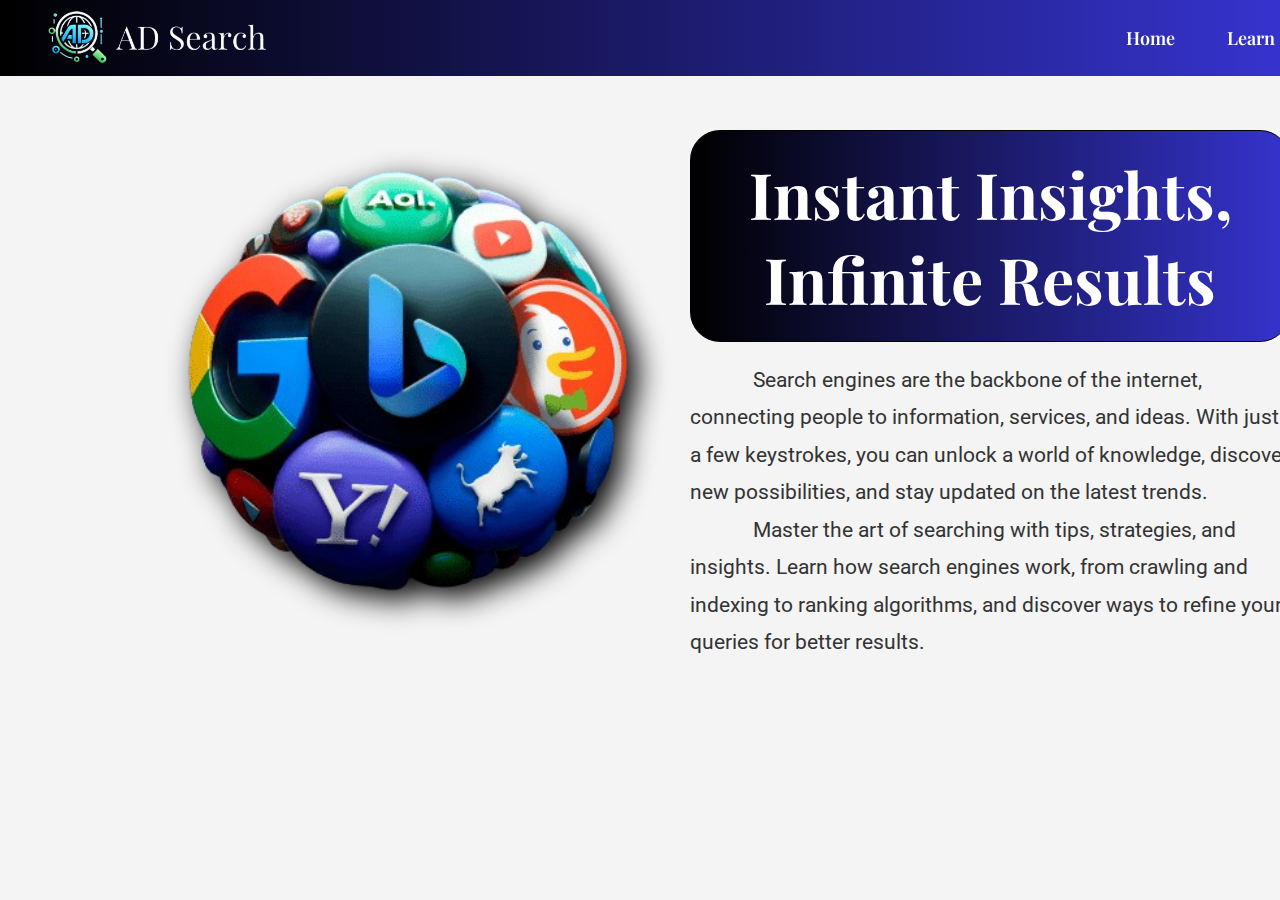
<file: index.html>
<!DOCTYPE html>
<html lang="en">
<head>
    <meta charset="UTF-8">
    <meta name="viewport" content="width=device-width, initial-scale=1.0">
    <link rel="icon" type="logo" href="images/title-logo.png">
    <link rel="stylesheet" href="https://fonts.googleapis.com/css2?family=Material+Symbols+Outlined:opsz,wght,FILL,GRAD@24,400,0,0&icon_names=arrow_drop_down" />  
    <link rel="stylesheet" href="design.css">
    <title>AD Search</title>
</head>

<body>
    <!-- Contents in navbar -->
    <div class="navbar-container">
        <nav class="navbar">        
            <img src="images/AD_Search logo.png" alt="AD Search Logo" class="logo-img">
            <ul class="nav-menu">
                <li class="nav-link">
                    <a href="index.html">Home</a>
                </li>
                <li class="nav-link learn">
                    <a href="#">Learn
                        <span class="material-symbols-outlined">
                            arrow_drop_down
                        </span>                       
                    </a>
                    <ul class="drop-down">
                        <li >
                            <a href="how_works.html">How Search Engines Works</a>
                        </li>
                        <li>
                             <a href="popular_engines.html">Popular Search Engines</a>
                        </li>
                        <li>
                            <a href="tips-and-tricks.html">Tips & Tricks</a>
                        </li>
                    </ul>
                </li>
                <li class="nav-link">
                    <a href="about.html">About</a>
                </li>
            </ul>
        </nav>
    </div>

    <!-- Contents of homepage section -->
    <main>
        <section class="home">
            <div class="home-img">
                <img src="images/search_engines.png" alt="Search Engine Icons">
            </div>
            <div class="home-content">
                <h1>Instant Insights, Infinite Results</h1>
                <p>&emsp; &emsp; &ensp;Search engines are the backbone of the internet, connecting 
                    people to information, services, and ideas. With just a few 
                    keystrokes, you can unlock a world of knowledge, discover new 
                    possibilities, and stay updated on the latest trends.
                </p>
                <p>&emsp; &emsp; &ensp;Master the art of searching with tips, strategies, and insights. 
                   Learn how search engines work, from crawling and indexing to ranking 
                   algorithms, and discover ways to refine your queries for better results.
                </p>
            </div>
        </section>
    </main>
</body>
</html>
</file>
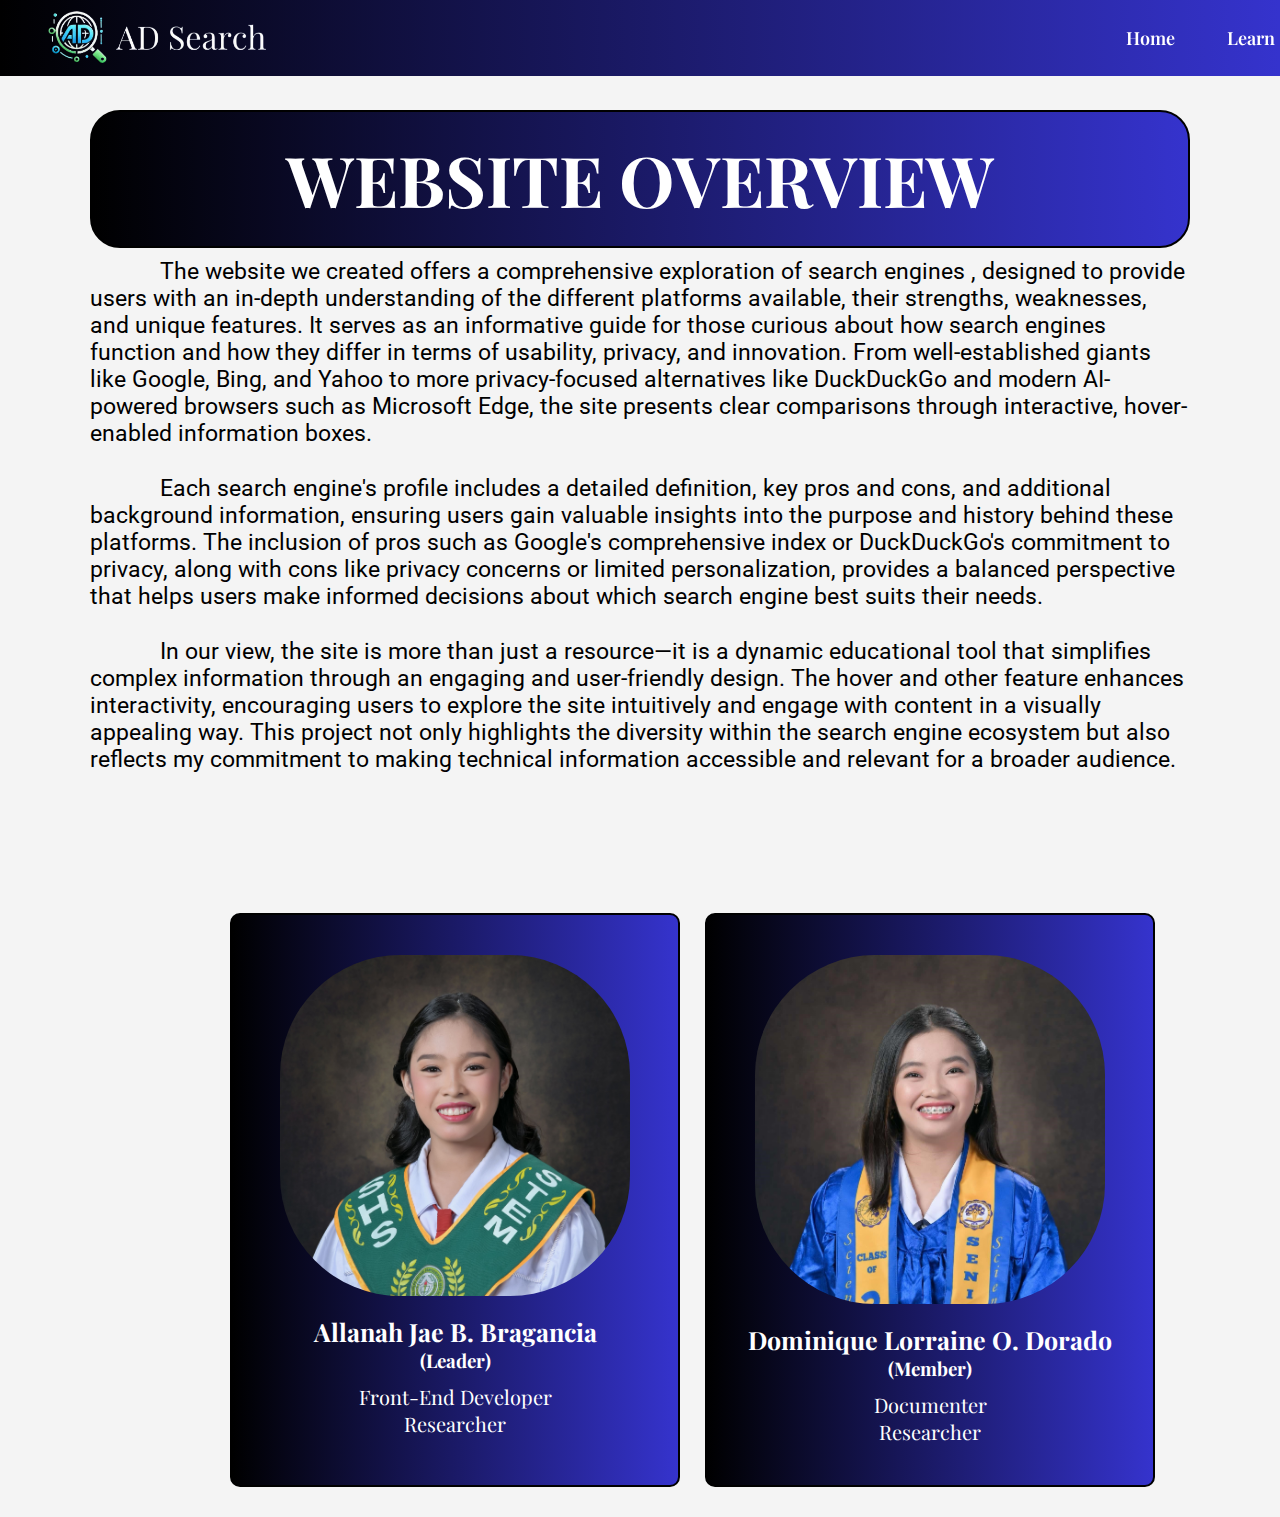
<file: about.html>
<!DOCTYPE html>
<html lang="en">
<head>
    <meta charset="UTF-8">
    <meta name="viewport" content="width=device-width, initial-scale=1.0">
    <link rel="icon" type="logo" href="images/title-logo.png">
    <link rel="stylesheet" href="https://fonts.googleapis.com/css2?family=Material+Symbols+Outlined:opsz,wght,FILL,GRAD@24,400,0,0&icon_names=arrow_drop_down" />  
    <link rel="stylesheet" href="design.css">
    <title>AD Search</title>
</head>
<body>
    <!-- Contents in navbar -->
    <div class="navbar-container">
        <nav class="navbar">        
            <img src="images/AD_Search logo.png" alt="AD Search Logo" class="logo-img">
            <ul class="nav-menu">
                <li class="nav-link">
                    <a href="index.html">Home</a>
                </li>
                <li class="nav-link learn">
                    <a href="#">Learn
                        <span class="material-symbols-outlined">
                            arrow_drop_down
                        </span>                       
                    </a>
                    <ul class="drop-down">
                        <li >
                            <a href="how-search-engines-works.html">How Search Engines Works</a>
                        </li>
                        <li>
                             <a href="popular-search-engines.html">Popular Search Engines</a>
                        </li>
                        <li>
                            <a href="tips-and-tricks.html">Tips & Tricks</a>
                        </li>
                    </ul>
                </li>
                <li class="nav-link">
                    <a href="about.html">About</a>
                </li>
            </ul>
        </nav>
    </div>

    <main>
        <!-- The overview of our website -->
        <div class="overview">
            <h1>WEBSITE OVERVIEW</h1>
            <p>&emsp; &emsp; &ensp;The website we created offers a comprehensive exploration of search engines
                , designed to provide users with an in-depth understanding of the different 
                platforms available, their strengths, weaknesses, and unique features. It 
                serves as an informative guide for those curious about how search engines 
                function and how they differ in terms of usability, privacy, and innovation. 
                From well-established giants like Google, Bing, and Yahoo to more privacy-focused                     
                alternatives like DuckDuckGo and modern AI-powered browsers such as Microsoft Edge, 
                the site presents clear comparisons through interactive, hover-enabled information boxes.
            </p>
            <br>
            <p>&emsp; &emsp; &ensp;Each search engine's profile includes a detailed definition, key pros and cons, and 
                additional background information, ensuring users gain valuable insights into the purpose 
                and history behind these platforms. The inclusion of pros such as Google's comprehensive 
                index or DuckDuckGo's commitment to privacy, along with cons like privacy concerns or limited                     
                personalization, provides a balanced perspective that helps users make informed decisions 
                about which search engine best suits their needs.
            </p>
            <br>
            <p>&emsp; &emsp; &ensp;In our view, the site is more than just a resource—it is a dynamic educational tool that 
                simplifies complex information through an engaging and user-friendly design. The hover and other feature 
                enhances interactivity, encouraging users to explore the site intuitively and engage with content 
                in a visually appealing way. This project not only highlights the diversity within the search 
                engine ecosystem but also reflects my commitment to making technical information accessible and 
                relevant for a broader audience.
            </p>
        </div>

        <!-- The people behind the website -->
        <section class="about">
            <div class="leader">
                <img src="images/Picture1.jpeg" alt="Leader ">
                <ul class="member-content">
                    <h1>Allanah Jae B. Bragancia</h1>
                    <h3>(Leader)</h3>
                    <li>Front-End Developer</li>
                    <li>Researcher</li>
                </ul>    
            </div>
            <div class="member">
                <img src="images/Picture2.jpg" alt="member">
                <ul class="member-content">
                    <h1>Dominique Lorraine O. Dorado</h1>
                    <h3>(Member)</h3>
                    <li>Documenter</li>
                    <li>Researcher</li>
                </ul>
            </div>
        </section>
    </main>
</body>
</html>
</file>
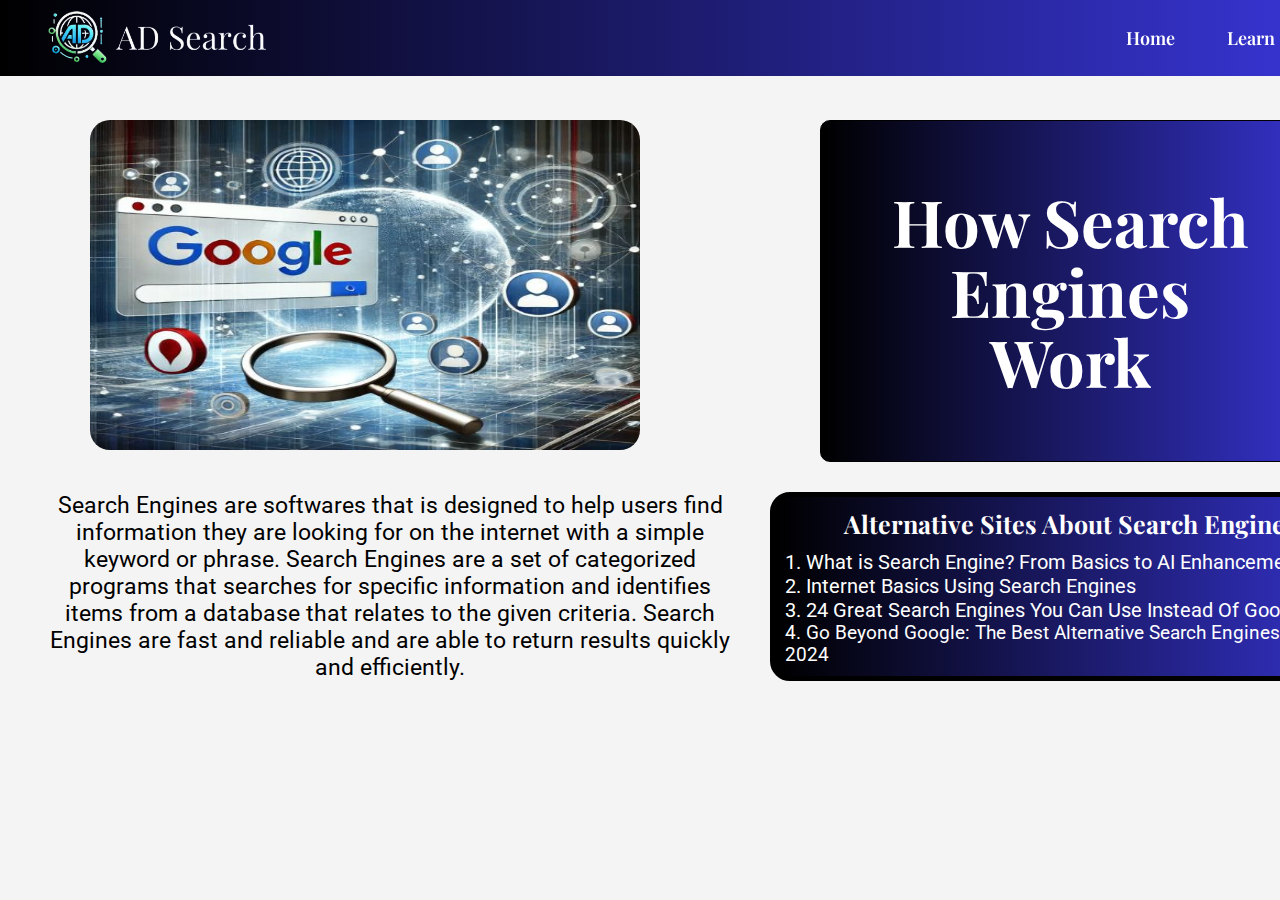
<file: how_works.html>
<!DOCTYPE html>
<html lang="en">
<head>
    <meta charset="UTF-8">
    <meta name="viewport" content="width=device-width, initial-scale=1.0">
    <link rel="icon" type="logo" href="images/title-logo.png">
    <link rel="stylesheet" href="https://fonts.googleapis.com/css2?family=Material+Symbols+Outlined:opsz,wght,FILL,GRAD@24,400,0,0&icon_names=arrow_drop_down" />  
    <link rel="stylesheet" href="design.css">
    <title>AD Search</title>
</head>
<body>
    <!-- Contents of popular search engine section -->
    <div class="navbar-container">
        <nav class="navbar">        
            <img src="images/AD_Search logo.png" alt="AD Search Logo" class="logo-img">
            <ul class="nav-menu">
                <li class="nav-link">
                    <a href="index.html">Home</a>
                </li>
                <li class="nav-link learn">
                    <a href="#">Learn
                        <span class="material-symbols-outlined">
                            arrow_drop_down
                        </span>                       
                    </a>
                    <ul class="drop-down">
                        <li >
                            <a href="how_works.html">How Search Engines Works</a>
                        </li>
                        <li>
                             <a href="popular_engines.html">Popular Search Engines</a>
                        </li>
                        <li>
                            <a href="tips-and-tricks.html">Tips & Tricks</a>
                        </li>
                    </ul>
                </li>
                <li class="nav-link">
                    <a href="about.html">About</a>
                </li>
            </ul>
        </nav>
    </div>

    <main>
        <!-- Contents of how search engines work section -->
        <section class="work">     
            <div class="work-image">
                <img src="images/work.jpg" alt="How Search Engines Work">
            </div>
            <h1 class="title">
                How Search Engines Work
            </h1>
            <p> Search Engines are softwares that is designed to help 
                users find information they are looking for on the internet 
                with a simple keyword or phrase. Search Engines are a set of 
                categorized programs that searches for specific information 
                and identifies items from a database that relates to the given 
                criteria. Search Engines are fast and reliable and are able 
                to return results quickly and efficiently.
            </p>

            <!-- The Alternative links that we put on how search engines work section -->
            <div class="links">
                <h3>Alternative Sites About Search Engines</h3>
                <a class=" link1" href="https://www.getguru.com/reference/what-is-a-search-engine-definition" target="_blank">
                    1. What is Search Engine? From Basics to AI Enhancements
                    <br>
                </a>
                <a class="link2" href="https://edu.gcfglobal.org/en/internetbasics/using-search-engines/1/" target="_blank">
                    2. Internet Basics Using Search Engines 
                    <br>
                </a>
                <a class="link3" href="https://www.searchenginejournal.com/alternative-search-engines/271409/" target="_blank">
                   3. 24 Great Search Engines You Can Use Instead Of Google
                    <br>
                </a>
                <a class="link4" href="https://www.pcmag.com/picks/go-beyond-google-best-alternative-search-engines" target="_blank">
                   4. Go Beyond Google: The Best Alternative Search Engines for 2024
                </a>
                
            </div>
        </section>
    </main>
</body>
</html>
</file>
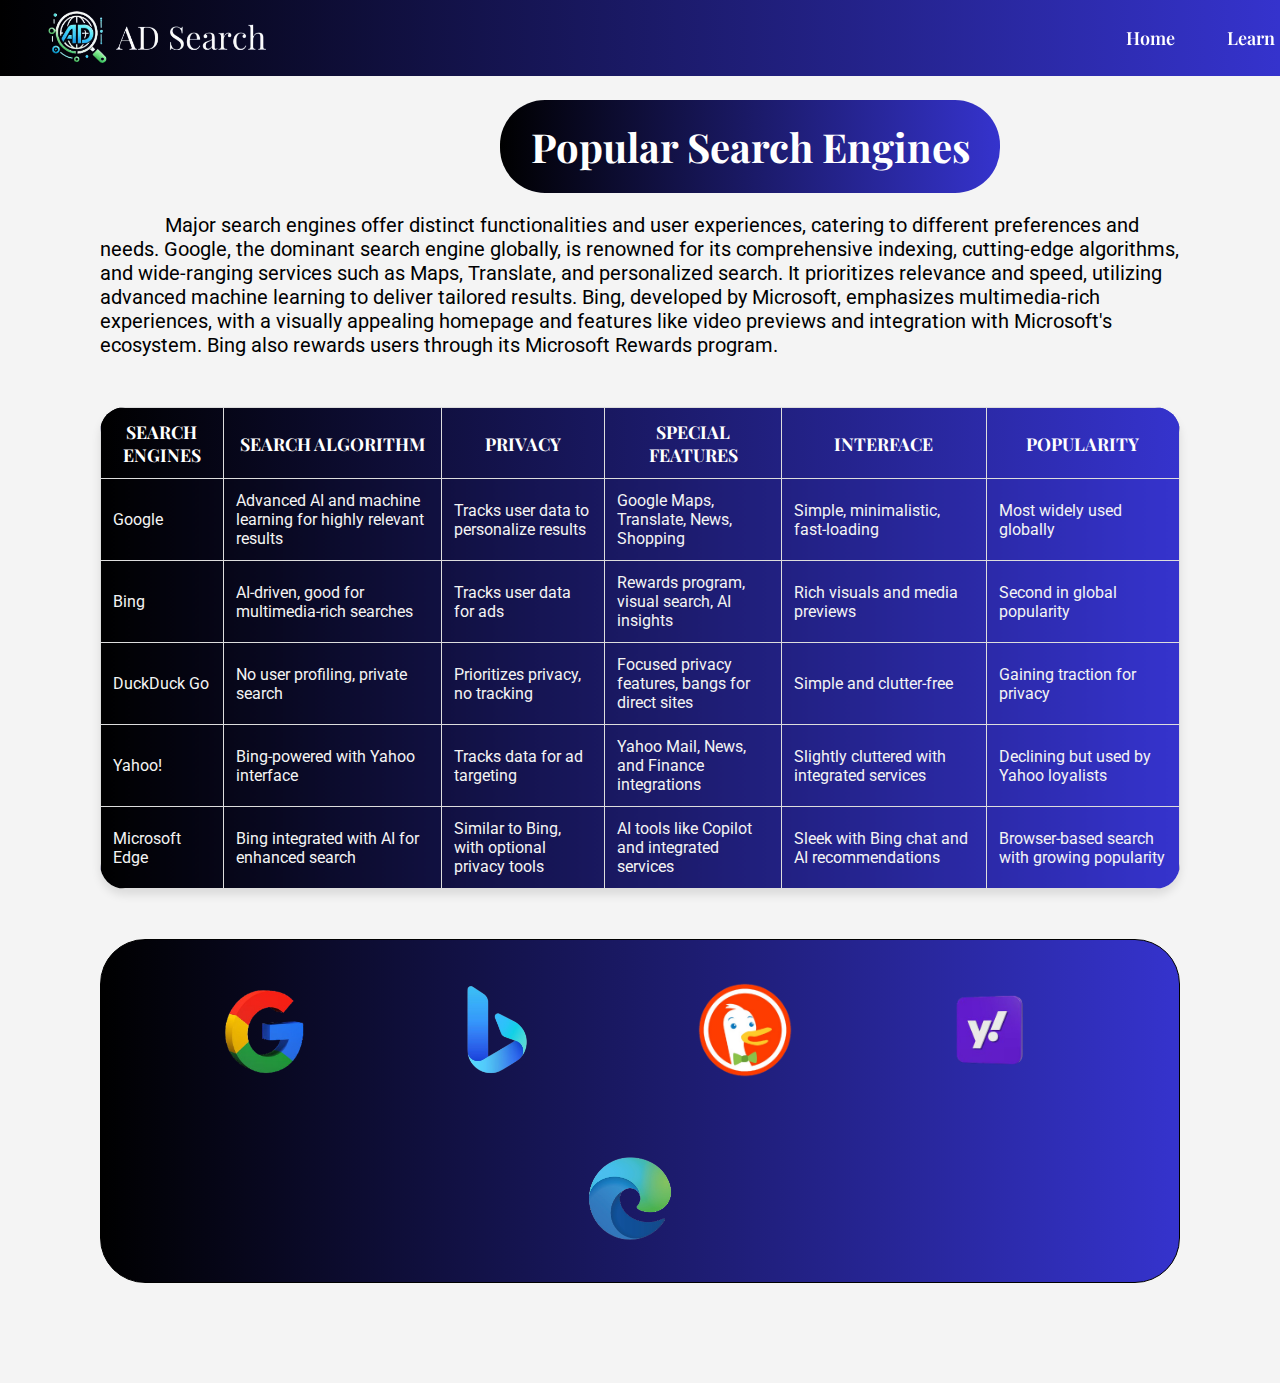
<file: popular_engines.html>
<!DOCTYPE html>
<html lang="en">
<head>
    <meta charset="UTF-8">
    <meta name="viewport" content="width=device-width, initial-scale=1.0">
    <link rel="icon" type="logo" href="images/title-logo.png">
    <link rel="stylesheet" href="https://fonts.googleapis.com/css2?family=Material+Symbols+Outlined:opsz,wght,FILL,GRAD@24,400,0,0&icon_names=arrow_drop_down" />  
    <link rel="stylesheet" href="design.css">
    <title>AD Search</title>
</head>
<body>
    <!-- Contents in navbar -->
    <div class="navbar-container">
        <nav class="navbar">        
            <img src="images/AD_Search logo.png" alt="AD Search Logo" class="logo-img">
            <ul class="nav-menu">
                <li class="nav-link">
                    <a href="index.html">Home</a>
                </li>
                <li class="nav-link learn">
                    <a href="#">Learn
                        <span class="material-symbols-outlined">
                            arrow_drop_down
                        </span>                       
                    </a>
                    <ul class="drop-down">
                        <li >
                            <a href="how_works.html">How Search Engines Works</a>
                        </li>
                        <li>
                             <a href="popular_engines.html">Popular Search Engines</a>
                        </li>
                        <li>
                            <a href="tips-and-tricks.html">Tips & Tricks</a>
                        </li>
                    </ul>
                </li>
                <li class="nav-link">
                    <a href="about.html">About</a>
                </li>
            </ul>
        </nav>
    </div>

    <!-- Contents of popular search engine section -->
    <main>
        <section class="popular">
            <h1>Popular Search Engines</h1>
            <div class="se-content">
                <p>&emsp; &emsp; &ensp; Major search engines offer distinct functionalities and 
                    user experiences, catering to different preferences and 
                    needs. Google, the dominant search engine globally, is 
                    renowned for its comprehensive indexing, cutting-edge 
                    algorithms, and wide-ranging services such as Maps, 
                    Translate, and personalized search. It prioritizes relevance 
                    and speed, utilizing advanced machine learning to deliver 
                    tailored results. Bing, developed by Microsoft, emphasizes 
                    multimedia-rich experiences, with a visually appealing homepage 
                    and features like video previews and integration with Microsoft's 
                    ecosystem. Bing also rewards users through its Microsoft Rewards 
                    program.
                </p>
            </div>

            <!-- The contents of table that we put on popular search engines section -->
            <table id="Table"> 
                <thead>
                    <th>Search Engines</th>
                    <th>Search Algorithm</th>
                    <th>Privacy</th>
                    <th>Special Features</th>
                    <th>Interface</th>
                    <th>Popularity</th>
                </thead>
                <tbody>
                    <tr>
                        <td>Google</td>
                        <td>Advanced AI and machine learning for highly relevant results</td>
                        <td>Tracks user data to personalize results</td>
                        <td>Google Maps, Translate, News, Shopping</td>
                        <td>Simple, minimalistic, fast-loading</td>
                        <td>Most widely used globally</td>
                    </tr>
                    <tr>
                        <td>Bing</td>
                        <td>AI-driven, good for multimedia-rich searches</td>
                        <td>Tracks user data for ads</td>
                        <td>Rewards program, visual search, AI insights</td>
                        <td>Rich visuals and media previews</td>
                        <td>Second in global popularity</td>
                    </tr>
                    <tr>
                        <td>DuckDuck Go</td>
                        <td>No user profiling, private search</td>
                        <td>Prioritizes privacy, no tracking</td>
                        <td>Focused privacy features, bangs for direct sites</td>
                        <td>Simple and clutter-free</td>
                        <td>Gaining traction for privacy</td>
                    </tr>
                    <tr>
                        <td>Yahoo!</td>
                        <td>Bing-powered with Yahoo interface</td>
                        <td>Tracks data for ad targeting</td>
                        <td>Yahoo Mail, News, and Finance integrations</td>
                        <td>Slightly cluttered with integrated services</td>
                        <td>Declining but used by Yahoo loyalists</td>
                    </tr>
                    <tr>
                        <td>Microsoft Edge</td>
                        <td>Bing integrated with AI for enhanced search</td>
                        <td>Similar to Bing, with optional privacy tools</td>
                        <td>AI tools like Copilot and integrated services</td>
                        <td>Sleek with Bing chat and AI recommendations</td>
                        <td>Browser-based search with growing popularity</td>
                    </tr>
                </tbody>
            </table>

            <!-- The logos that we put on popular search engines section -->
            <div class="logo-container">
                <img src="images/google.png" alt="google logo" id="logo1" onmouseover="showInfo('google')" />
                <img src="images/bing.png" alt="bing logo" id="logo2" onmouseover="showInfo('bing')" />
                <img src="images/DuckDuck-Go.png" alt="DDG logo" id="logo3" onmouseover="showInfo('go')" />
                <img src="images/yahoo.png" alt="yahoo logo" id="logo4" onmouseover="showInfo('yahoo')"/>
                <img src="images/microsoft_edge.png" alt="ME logo" id="logo5" onmouseover="showInfo('edge')">
            </div>

            <!-- The contents on the info grid that we put in popular search engines section in the hover part of each logo -->
            <div id="info-google" class="info-grid">
                <div class="definition"><br><br>
                    &emsp; &emsp; &emsp; Google is an American Search Engine and is one of the most used search engines in the world, having 70% of worldwide online search requests from its users.
                </div>
                <div class="logo">
                    <img src="images/google.png" alt="Google Logo">
                </div>
                <div class="pros">Pros: 
                    <li>1. Comprehensive Index and Relevant Result</li>
                    <li>2. Integrated Ecosystem</li>
                    <li>3. Range of Features.</li>
                </div>
                <div class="cons">Cons: 
                    <li>1. Privacy Concerns</li>
                    <li>2. Ad Dominance</li>
                    <li>3. Reduced Critical Thinking</li>
                </div>
                <ul class="added">
                    <li class="name">Google</li>
                    <li>Was founded by Sergey Brin and Larry Page in 1998.</li>
                </ul>
            </div>
            
            <div id="info-bing" class="info-grid">
                <div class="definition"><br><br>
                    &emsp; &emsp; &emsp;Bing was launched by an American software company Microsoft Corporation. It works through a query made by a user, to which it responds with ads, organic results, images, videos and news.
                </div>
                <div class="logo">
                    <img src="images/bing.png" alt="Bing Logo">
                </div>
                <div class="pros">Pros: 
                    <li>1. Integration with Microsoft Ecosystem</li>
                    <li>2. Rewards Program</li>
                    <li>3. Visual Appeal</li>
                </div>
                <div class="cons">Cons:
                    <li>1. Smaller Market Share and Reach</li>
                    <li>2. Ad Influence on Results</li>
                    <li>3. Perception and Search Accuracy</li>
                </div>
                <ul class="added">
                    <li class="name">Bing</li>
                    <li>Was founded by Microsoft Corporation</li>
                </ul>
            </div>    
            
            <div id="info-go" class="info-grid">
                <div class="definition"><br><br>
                    &emsp; &emsp; &emsp;DuckDuckGo is a private browser that does not track the activities of its users. It is a secure alternative to mainstream search engines that provides more privacy and allows users to browse the internet safely. 
                </div>
                <div class="logo">
                    <img src="images/DuckDuck-Go.png" alt="DuckDuck Go Logo">
                </div>
                <div class="pros">Pros: 
                    <li>1. Strong Privacy Protection</li>
                    <li>2. Unbiased Search Results</li>
                    <li>3. Useful Features</li>
                </div>
                <div class="cons">Cons:
                    <li>1. Limited Personalization</li>
                    <li>2. Dependency on Third-Party Data</li>
                    <li>3. Privacy Limitations on External Websites</li>
                </div>
                <ul class="added">
                    <li class="name">DuckDuck Go</li>
                    <li>Founded by Gabriel Weinberg</li>
                </ul>
            </div>

            <div id="info-yahoo" class="info-grid">
                <div class="definition"><br><br>
                    &emsp; &emsp; &emsp;Yahoo! Provides engaging and canvases for advertisers to connect with their target users. It is also a web service provider that has both search engine and directory of the WWW pages.
                </div>
                <div class="logo">
                    <img src="images/yahoo.png" alt="Yahoo Logo">
                </div>
                <div class="pros">Pros: 
                    <li>1. Comprehensive Portal</li>
                    <li>2. Search Assistance</li>
                    <li>3. Visual Appeal and User Experience</li>
                </div>
                <div class="cons">Cons:
                    <li>1. Intrusive Advertisements</li>
                    <li>2. Outdated Interface</li>
                    <li>3. Declining Relevance</li>
                </div>
                <ul class="added">                   
                    <li class="name">Yahoo!</li>
                    <li>Founded by Jerry Yang and David Filo but now Owned by Yahoo Inc.</li>
                </ul>
            </div>

            <div id="info-edge" class="info-grid">
                <div class="definition"><br><br>
                    &emsp; &emsp; &emsp;Microsoft Edge is an AI-powered browser owned by Microsoft. It has unique features like Copilot, Designer, Vertical Tabs, Coupons, Read Aloud and VPN. It also helps you in saving time and money and protects you on the internet.
                </div>
                <div class="logo">
                    <img src="images/microsoft_edge.png" alt="Microsoft Edge Logo Logo">
                </div>
                <div class="pros">Pros: 
                    <li>1. Integration with Microsoft Ecosystem</li>
                    <li>2. Efficient Performance</li>
                    <li>3. Built-in Features</li>
                </div>
                <div class="cons">Cons:
                    <li>1. Limited Extension Library</li>
                    <li>2. Forced Default Settings</li>
                    <li>3. Not Optimized for Older Hardware</li>
                </div>
                <ul class="added">
                    <li class="name">Microsoft Edge</li>
                    <li>Was founded by Microsoft Corporation</li>
                </ul>
            </div>

            <!-- The javascript that we use for showing info if we put the cursor on the logo -->
            <script>
                function showInfo(engine) {
                    const infoSections = document.querySelectorAll('.info-grid');
                    infoSections.forEach(section => section.style.display = 'none');
                    document.getElementById('info-' + engine).style.display = 'grid';
                }
            </script>
            
        </section>
    </main>
</body>
</html>
</file>
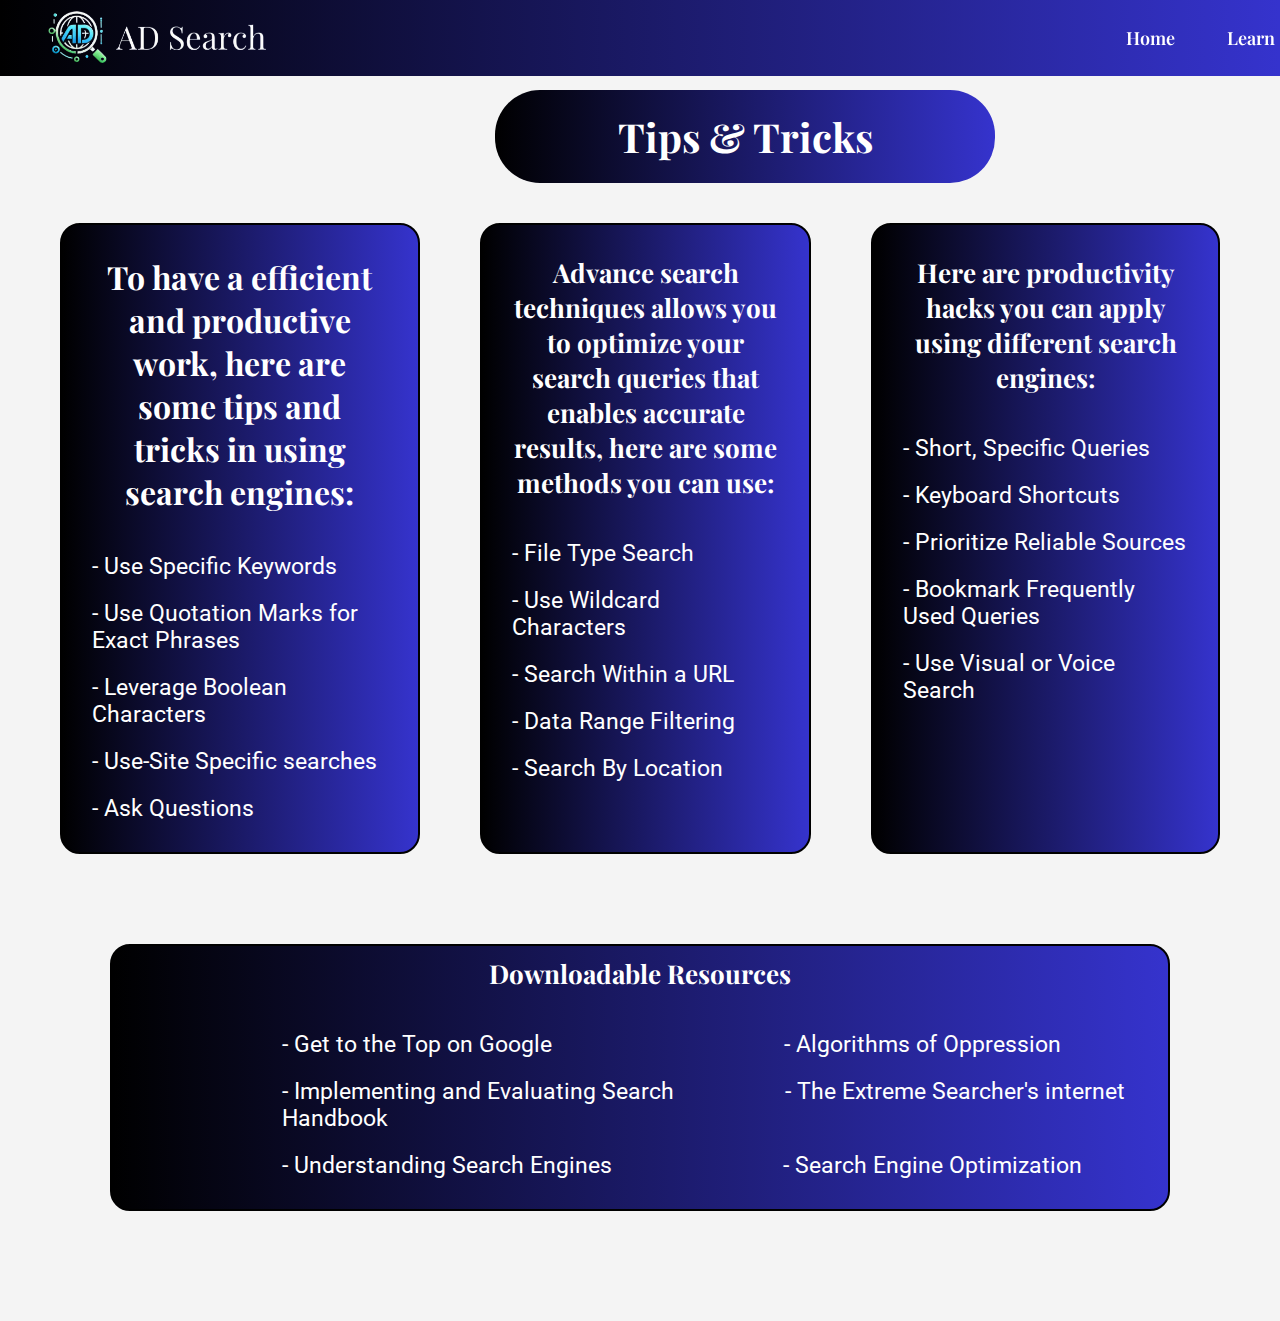
<file: tips-and-tricks.html>
<!DOCTYPE html>
<html lang="en">
<head>
    <meta charset="UTF-8">
    <meta name="viewport" content="width=device-width, initial-scale=1.0">
    <link rel="icon" type="logo" href="images/title-logo.png">
    <link rel="stylesheet" href="https://fonts.googleapis.com/css2?family=Material+Symbols+Outlined:opsz,wght,FILL,GRAD@24,400,0,0&icon_names=arrow_drop_down" />  
    <link rel="stylesheet" href="design.css">
    <title>AD Search</title>
</head>
<body>
    <!-- The contents of table that we put on popular search engines section -->
    <div class="navbar-container">
        <nav class="navbar">        
            <img src="images/AD_Search logo.png" alt="AD Search Logo" class="logo-img">
            <ul class="nav-menu">
                <li class="nav-link">
                    <a href="index.html">Home</a>
                </li>
                <li class="nav-link learn">
                    <a href="#">Learn
                        <span class="material-symbols-outlined">
                            arrow_drop_down
                        </span>                       
                    </a>
                    <ul class="drop-down">
                        <li >
                            <a href="how_works.html">How Search Engines Works</a>
                        </li>
                        <li>
                             <a href="popular_engines.html">Popular Search Engines</a>
                        </li>
                        <li>
                            <a href="tips-and-tricks.html">Tips & Tricks</a>
                        </li>
                    </ul>
                </li>
                <li class="nav-link">
                    <a href="about.html">About</a>
                </li>
            </ul>
        </nav>
    </div>

    <main>
        
        <section class="tricksandtips">
            <h1 class="title_tips">Tips & Tricks</h1>
                <div class="tips">
                <h1>To have a efficient and productive work, here are some tips and tricks in using search engines:</h1>
                <ol>
                    <li>- Use Specific Keywords</li>
                    <li>- Use Quotation Marks for Exact Phrases</li>
                    <li>- Leverage Boolean Characters</li>
                    <li>- Use-Site Specific searches</li>
                    <li>- Ask Questions</li>
                </ol>
            </div>
            <div class="techniques">
                <h1>Advance search techniques allows you to optimize your search queries that enables accurate results, here are some methods you can use: </h1>
                <ul>
                    <li>- File Type Search</li>
                    <li>- Use Wildcard Characters</li>
                    <li>- Search Within a URL</li>
                    <li>- Data Range Filtering</li>
                    <li>- Search By Location</li>
                </ul>
            </div>
            <div class="hacks">
                <h1>Here are productivity hacks you can apply using different search engines:</h1>
                <ol>
                    <li>- Short, Specific Queries
                    <li>- Keyboard Shortcuts</li>
                    <li>- Prioritize Reliable Sources</li>
                    <li>- Bookmark Frequently Used Queries</li>
                    <li>- Use Visual or Voice Search</li>
                </ol>
            </div>
            <div class="resources">
                <h1>Downloadable Resources</h1>
                <ul>
                    <li>- <a href="pdf/Get to the Top on Google_ Tips and Techniques to Get Your -- David Viney -- 2008 -- Nicholas Brealey Publishing -- 9781281725912 -- 941e5a63df9b3fb4b3c94940c41b8e21 -- Anna’s Archive.pdf" download target="_blank" class="first">
                        Get to the Top on Google</a> &emsp; &emsp; &emsp; &emsp; &emsp; &emsp; &emsp; &emsp;- <a href="pdf/Algorithms Of Oppression_ How Search Engines Reinforce -- Safiya Umoja Noble -- 1st Edition, 2018 -- NYU Press -- 9781479833641 -- ec999e18b5cd843529670c5efa1aa1d4 -- Anna’s Archive.pdf" download target="blank" class="second">Algorithms of Oppression</a>
                    </li>
                    <li>- <a href="pdf/Information Retrieval_ Implementing and Evaluating Search -- Stefan Büttcher, Charles L_ A_ Clarke, Gordon V_ Cormack -- 2010 -- The MIT Press -- 9780262026512 -- 2f4059b4b7115d2fbf2d3f72a1c56f4f -- Anna’s Archive.pdf" download target="_blank" class="third">
                        Implementing and Evaluating Search</a> &emsp; &emsp; &emsp; &ensp; - <a href="pdf/The Extreme Searcher's Internet Handbook _ A Guide for the -- Hock, Randolph -- CyberAge, Medford, N_J_, 2007 -- Information Today, Inc -- 9780910965767 -- 95fd389e313f291770bedf76fe396a00 -- Anna’s Archive.pdf" download target="_blank" class="fourth">The Extreme Searcher's internet Handbook</a>
                    </li>
                    <li>- <a href="pdf/Understanding Search Engines -- Dirk Lewandowski -- 1, 2023 -- Springer -- 9783031227882 -- 7fc8edda5b37cc6f4b36511adf4490d7 -- Anna’s Archive.pdf" download target="_blank" class="fifth">
                        Understanding Search Engines</a>&emsp;&emsp;&emsp; &nbsp; &nbsp; &nbsp; &ensp;&ensp; &nbsp; &nbsp; &nbsp;- <a href="pdf/Search Engine Optimization All-in-One For Dummies, 2nd -- Bruce Clay, Susan Esparza -- 2, 2012 -- John Wiley & Sons, Inc_ -- 9781118024416 -- f81fbf0f6f0ac7d03436e8e2b0859811 -- Anna’s Archive.pdf" download target="blank" class="sixth">Search Engine Optimization</a>
                    </li>
                    
                </ul>
            </div>
        </section>
    </main>
</body>
</html>
</file>
<file: design.css>
@import url('https://fonts.googleapis.com/css2?family=Playfair+Display:ital,wght@0,400..900;1,400..900&family=Poppins:ital,wght@0,100;0,200;0,300;0,400;0,500;0,600;0,700;0,800;0,900;1,100;1,200;1,300;1,400;1,500;1,600;1,700;1,800;1,900&family=Roboto:ital,wght@0,100;0,300;0,400;0,500;0,700;0,900;1,100;1,300;1,400;1,500;1,700;1,900&display=swap');

/* Applied for the overall website */
* {
    margin: 0;
    padding: 0;
    box-sizing: border-box;
}

body {
    background-color: #f4f4f4;
}

li {
   list-style: none; 
}

/* Design for navbar */
.navbar-container {
    position: fixed;
    background: linear-gradient(90deg, #000000, #3533cd);
    font-size: 14px;
    width: 100%;
    height: 2cm;
    margin: auto;
    display: flex;
    align-items: center;
    padding-left: 10px;
    padding-right: 50px;
    z-index: 1000;
    top: 0;

}

.navbar {
    display: flex;
    justify-content: space-between;
    align-items: center;
    width: 100%;
}

.nav-menu {
    display: flex;
    gap: 20px;
    margin-right: 5px;
    margin-left: 1100px;
    align-items:end ;
} 

.nav-link {
    list-style: none;
    gap: 2rem;
    color: white;
    font-family: "Playfair Display";
}

.nav-link, .drop-down li {
    list-style: none;
    height: 100%;
    padding: 0.5rem 1rem;
    font-weight: 600;
    cursor: pointer;
}

.nav-link a {
    font-size: 18px;
    color: white;
    text-decoration: none;
    transition: color 0.3s ease;
}

.nav-link:hover {
    background-color: black;
    border-radius: 0.5rem;
}

/* Design for dropdown in navbar */
.drop-down a {
    color: #ffffff;
    list-style: none;
    height: 100%;
    padding: 0.5rem 1rem;
    font-weight: 600;
    cursor: pointer;
}

.learn .drop-down {
    position: absolute;
    padding: 0.5rem 0;
    margin: 0.5rem -0.5rem;
    background: #333333;
    color: #ffffff;
    box-shadow: 0 4px 12px rgba(0, 0, 0, 0.1);
    border-radius: 0.5rem;
    font-size: 15px;
    display: none;
}

.drop-down a:hover {
    background: linear-gradient(90deg, #000000, #3533cd);
    color:white;
    border-radius: 0.5rem;
}

.learn:hover .drop-down {
    display: block;
}

.learn a {
    display: flex;
}

.material-symbols-outlined {
    font-size: 20px;
    position: relative;
    right: -5px;
    transform: rotate(0deg);
    transition: 0.3s ease-in-out all;
}

.learn:hover .material-symbols-outlined {
    transform: rotate(180deg);

}

.logo-img {
    margin-left: 20px;
    width: 270px;
    position: fixed;
    height: auto;
    left: 0px;
}

/* Design for home section */
.home {
    display: grid;
    grid-template-columns: auto auto;
    align-items: center;
    margin-top: 80px;
    padding: 40px;
    
}

.home-img img {
    width: 650px;
    filter: drop-shadow(10px 10px 15px black);
}

.home-content {
    max-width: 600px;
}

.home-content h1 {
    font-size: 4rem;
    color: #ffffff;
    font-family: "Playfair Display";
    text-align: center;
    width: 600px;
    padding: 20px;
    margin-bottom: 20px;
    margin-top: 10px;
    border: 1px solid black;
    background: linear-gradient(90deg, #000000, #3533cd);
    border-radius: 30px;
}

.home-content p {
    font-size: 1.3rem;
    line-height: 1.8;
    color: #333333;
    font-family:"Roboto" ;
}

/* Design for how search engines work section */
.work {
    display: grid;
    grid-template-columns: auto auto;
    margin-top: 80px;
    text-align: center;
    gap: 30px;
    padding: 40px;
    padding-bottom: 0;
}

.work p{
    font-size: 23px;
    width: 700px;
    height: 250px;
    font-family: "Roboto";
}

.title {
    background: linear-gradient(90deg, #000000, #3533cd);
    color: #ffffff;
    font-size: 65px;
    line-height: 70px;
    border: 1px solid black;
    width: 500px;
    align-items: center;
    padding: 65px;
    border-radius: 10px;
    margin-left: 50px;
    font-family: "Playfair Display";
}

.work-image img {
    width: 550px;
    border-radius: 20px;
    height: 330px;
    margin-right: 50px;
}

.links {
    width: 600px;
    border: 5px solid black;
    background: linear-gradient(90deg, #000000, #3533cd);
    color: #ffffff;
    padding: 10px;
    margin-bottom: 80px;
    border-radius: 20px;
    font-size: 18px;
    text-align: left;
    font-family: "Roboto";
    list-style: none;
}

.links h3 {
    text-align: center;
    margin-bottom: 10px;
    font-family: "Playfair Display";
    font-size: 25px;
}



.link1 {
    color: #ffffff;
    font-size: 20px;
    font-family: "Roboto";
    text-decoration: none;
    padding-bottom: 10px;
}

.link1:hover {
    background-color: #ffffff;
    color:#000000;
    border-radius: 0.5rem;
    padding: 0.2rem 0.2rem;
}

.link2 {
    color: #ffffff;
    font-size: 20px;
    font-family: "Roboto";
    text-decoration: none;
}

.link2:hover {
    background-color: #ffffff;
    color:#000000;
    border-radius: 0.5rem;
    padding: 0.2rem 0.2rem;
}


.link3 {
    color: #ffffff;
    font-size: 20px;
    font-family: "Roboto";
    text-decoration: none;
}

.link3:hover {
    background-color: #ffffff;
    color:#000000;
    border-radius: 0.5rem;
    padding: 0.2rem 0.2rem;
}

.link4 {
    color: #ffffff;
    font-size: 18.5px;
    font-family: "Roboto";
    text-decoration: none;
}

.link4:hover {
    background-color: #ffffff;
    color:#000000;
    border-radius: 0.5rem;
    padding: 0.2rem 0.2rem;
}

/* Design for popular search engines section */
.popular {
    text-align: center;
    align-items: center;
    margin: 100px; 
}

.popular h1 {
    color: #ffffff;
    background: linear-gradient(90deg, #000000, #3533cd);
    font-family: "Playfair Display";
    width: 500px;
    font-size: 40px;
    padding: 20px;
    border-radius: 45px;
    margin-left: 400px;
}

.se-content {
    margin-top: 20px;
    font-size: 20px;
    font-family: "Roboto";
    text-align: left;

}

table {
    width: 100%;
    max-width: 1400px;
    border-collapse: collapse;
    box-shadow: 0 6px 10px rgba(0, 0, 0, 0.1);
    background: linear-gradient(90deg, #000000, #3533cd);
    color: #ffffff;
    border-radius: 25px;
    overflow: hidden;
    margin-top: 50px;
}

thead {
    background: linear-gradient(90deg, #000000, #3533cd);
    color: #ffffff;
    font-size: 1.1em;
}

th, td {
    padding: 12px;
    text-align: center;
    border: 1px solid #ddd;    
}

th {
    font-weight: bold;
    text-transform: uppercase;   
    font-family: "Playfair Display";
}

td {
    color: #f4f4f4;
    font-family: "Roboto";
    text-align: left;
}

.logo-container {
    width: 100%;
    margin-top: 50px;
    margin-bottom: 50px;
    border: 1px solid black;
    border-radius: 45px;
    background: linear-gradient(90deg, #000000, #3533cd);
    padding-bottom: 0;
}
#logo1{
    width: 180px;
    margin: 20px;
}

#logo2{
    width: 130px;
    margin: 20px;
    margin-left: 50px;
}

#logo3{
    width: 110px;
    margin: 30px;
    margin-left: 110px;
}

#logo4{
    width: 250px;
    margin: 15px;
    margin-left: 30px ;
}

#logo5{
    width: 160px;
    margin: 30px;
    margin-left: 10px;
}

.logo {
    transition: transform 0.3s;
    cursor: pointer;
}

.logo:hover {
    transform: scale(1.1);
    cursor: pointer;
}

.info-grid {
    display: none;
    grid-template-areas: "definition definition logo"
    "pros cons logo";
    width: 100%;
    border: 2px solid black;
    border-radius: 20px;
    background: linear-gradient(90deg, #000000, #3533cd);
    color: #ffffff;
    padding: 15px;
    padding-bottom: 0;
    font-family: "Roboto";
    transition: 0.5s ease;
}

#info-google .definition  { 
    grid-area: definition;
    width: 900px;
    font-size: 30px;
    text-align: start;
    padding-left: 40px;
} 

#info-google .pros { 
    font-size: 25px;
    grid-area: pros;
    margin: 10px;
}

#info-google .pros li {
    text-align: start;
    grid-area: logo;
    margin: 10px;
    padding: 10px;
}

#info-google .cons { 
    font-size: 25px;
    grid-area: cons;
    margin: 10px;
}

#info-google .cons li {
    text-align: start;
    grid-area: cons;
    margin: 10px;
    padding: 10px;
}

#info-google .logo img{
    width: 320px;
    grid-area: logo;
}

#info-google .added li {
    grid-area: logo;
    font-size: 30px;
    padding: 10px;
}

#info-google .added .name {
    font-size: 50px;
    font-family: "Playfair Display";
}

#info-bing .definition  { 
    grid-area: definition;
    width: 900px;
    font-size: 30px;
    text-align: start;
    padding-left: 40px;
} 
#info-bing .pros { 
    font-size: 25px;
    grid-area: pros;
    margin: 10px;
}

#info-bing .pros li {
    text-align: start;
    grid-area: logo;
    margin: 10px;
    padding: 10px;
}

#info-bing .cons { 
    font-size: 25px;
    grid-area: cons;
    margin: 10px;
}

#info-bing .cons li {
    text-align: start;
    grid-area: cons;
    margin: 10px;
    padding: 10px;
}

#info-bing .logo img {
    width: 250px;
    grid-area: logo;
}

#info-bing .added li {
    grid-area: logo;
    font-size: 30px;
    padding: 10px;
}

#info-bing .added .name {
    font-size: 50px;
    font-family: "Playfair Display";
}

#info-go .definition  { 
    grid-area: definition;
    width: 900px;
    font-size: 30px;
    text-align: start;
    padding-left: 40px;
} 
#info-go .pros { 
    font-size: 25px;
    grid-area: pros;
    margin: 10px;
}

#info-go .pros li {
    text-align: start;
    grid-area: logo;
    margin: 10px;
    padding: 10px;
}

#info-go .cons { 
    font-size: 25px;
    grid-area: cons;
    margin: 10px;
}

#info-go .cons li {
    text-align: start;
    grid-area: cons;
    margin: 10px;
    padding: 10px;
}


#info-go .logo img {
    width: 250px;
    grid-area: logo;
    margin-top: 30px;
}

#info-go .added li {
    grid-area: logo;
    font-size: 30px;
    padding: 10px;
}

#info-go .added .name {
    font-size: 50px;
    font-family: "Playfair Display";
}

#info-yahoo .definition  { 
    grid-area: definition;
    width: 900px;
    font-size: 30px;
    text-align: start;
    padding-left: 40px;
} 
#info-yahoo .pros { 
    font-size: 25px;
    grid-area: pros;
    margin: 10px;
}

#info-yahoo .pros li {
    text-align: start;
    grid-area: logo;
    margin: 10px;
    padding: 10px;
}

#info-yahoo .cons { 
    font-size: 25px;
    grid-area: cons;
    margin: 10px;
}

#info-yahoo .cons li {
    text-align: start;
    grid-area: cons;
    margin: 10px;
    padding: 10px;
}


#info-yahoo .logo img {
    width: 400px;
    grid-area: logo;
}

#info-yahoo .added li {
    grid-area: logo;
    font-size: 30px;
    padding: 10px;
}

#info-yahoo .added .name {
    font-size: 50px;
    font-family: "Playfair Display";
}

#info-edge .definition  { 
    grid-area: definition;
    width: 900px;
    font-size: 30px;
    text-align: start;
    padding-left: 40px;
} 
#info-edge .pros { 
    font-size: 25px;
    grid-area: pros;
    margin: 10px;
}

#info-edge .pros li {
    text-align: start;
    grid-area: logo;
    margin: 10px;
    padding: 10px;
}

#info-edge .cons { 
    font-size: 25px;
    grid-area: cons;
    margin: 10px;
}

#info-edge .cons li {
    text-align: start;
    grid-area: cons;
    margin: 10px;
    padding: 10px;
}

#info-edge .logo img {
    width: 300px;
    grid-area: logo;
    margin-top: 60px;
}

#info-edge .added li {
    grid-area: logo;
    font-size: 30px;
    padding: 10px;
}

#info-edge .added .name {  
    margin-top: 20px;
    font-size: 45px;
    font-family: "Playfair Display";
}

/* Design for tricks and tips section */
.tricksandtips {
    display: grid;
    row-gap: 40px;
    grid-template-areas:
        "title_tips title_tips title_tips"
        "tips techniques hacks"
        "resources resources resources";
    padding: 60px;
    padding-top: 90px;
    column-gap: 60px;
}

.title_tips {
    color: #ffffff;
    background: linear-gradient(90deg, #000000, #3533cd);
    font-family: "Playfair Display";
    width: 500px;
    font-size: 40px;
    padding: 20px;
    border-radius: 45px;
    grid-area: title_tips;
    text-align: center;
    margin-left: 435px;
}

.tips {
    background: linear-gradient(90deg, #000000, #3533cd);
    border: 2px solid black;
    padding: 30px;
    border-radius: 20px;
    grid-area: tips;
}

.tips h1 {
    text-align: center;
    color: #ffffff;
    font-size: 26;
    margin-bottom: 40px;
    font-family: "Playfair Display";

}

.tips li {
    margin-top: 20px;
    font-size: 23px;
    font-family: "Roboto";
    color: #ffffff;}


.techniques {
    background: linear-gradient(90deg, #000000, #3533cd);
    border: 2px solid black;
    padding: 30px;
    border-radius: 20px;
    grid-area: techniques;
}

.techniques h1 {
    font-size: 26px;
    margin-bottom: 40px;
    text-align: center;
    font-family: "Playfair Display";
    color: #ffffff;}

.techniques li {
    margin-top: 20px;
    font-size: 23px;
    font-family: "Roboto";
    color: #ffffff;}

.hacks {
    background: linear-gradient(90deg, #000000, #3533cd);
    border: 2px solid black;
    padding: 30px;
    border-radius: 20px;
    grid-area: hacks;
}

.hacks h1 {
    text-align: center;
    font-size: 26px;
    margin-bottom: 40px;
    font-family: "Playfair Display";
    color: #ffffff;}

.hacks li {
    margin-top: 20px;
    font-size: 23px;
    font-family: "Roboto";
    color: #ffffff;}

.resources{
    background: linear-gradient(90deg, #000000, #3533cd);
    border: 2px solid black;
    padding: 10px;
    border-radius: 20px;
    grid-template-areas: footer;
    grid-area: resources;
    margin: 50px;
    padding-bottom: 30px;
}

.resources h1 {
    font-size: 26px;
    margin-bottom: 40px;
    text-align: center;
    font-family: "Playfair Display";
    color: #ffffff;}

.resources li {
    margin-top: 20px;
    font-size: 23px;
    padding-left: 160px;
    font-family: "Roboto";
    color: #ffffff;
    text-decoration: none;
}

.first{
    text-decoration: none;
}

.first:hover {
    background-color: #ffffff;
    color:#000000;
    border-radius: 0.5rem;
    padding: 0.3rem 0.3rem;
    font-size: 23px;
}

.second{
    text-decoration: none;
}

.second:hover {
    background-color: #ffffff;
    color:#000000;
    border-radius: 0.5rem;
    padding: 0.3rem 0.3rem;
    font-size: 23px;
}

.third{
    text-decoration: none;
}

.third:hover {
    background-color: #ffffff;
    color:#000000;
    border-radius: 0.5rem;
    padding: 0.3rem 0.3rem;
    font-size: 23px;
}

.fourth{
    text-decoration: none;
}

.fourth:hover {
    background-color: #ffffff;
    color:#000000;
    border-radius: 0.5rem;
    padding: 0.3rem 0.3rem;
    font-size: 23px;
}

.fifth{
    text-decoration: none;
}

.fifth:hover {
    background-color: #ffffff;
    color:#000000;
    border-radius: 0.5rem;
    padding: 0.3rem 0.3rem;
    font-size: 23px;
}

.sixth{
    text-decoration: none;
}

.sixth:hover {
    background-color: #ffffff;
    color:#000000;
    border-radius: 0.5rem;
    padding: 0.3rem 0.3rem;
    font-size: 23px;
}

.resources a {
    color: #ffffff;
}

.resources ul {
    color: black;
}

/* Design for about section */
.overview  {
    padding: 90px;
    padding-top: 110px;
    padding-bottom: 40px;
    text-align: start;
    font-size: 25px;
}

.overview h1 {
    padding: 20px;
    font-family: "Playfair Display";
    color: #ffffff;
    font-size: 70px;
    text-align: center;
    border: 2px solid black;
    background: linear-gradient(90deg, #000000, #3533cd);
    margin-bottom: 10px;
    border-radius: 30px;
}

.overview p {
    font-family: "Roboto";
    font-size: 23px;
}

.about {
    display: grid;
    grid-template-columns: auto auto;
    padding: 100px;
    margin-left: 130px;
    padding-bottom: 30px;
}

.leader img {
    margin-top: 40px;
    width: 350px;
    border-radius: 120px;
    
}

.leader ul {
    margin-bottom: 40px;
}

.leader h1 {
    font-size: 25px;
    margin-top: 15px;
    font-family: "Playfair Display";
    color: #ffffff;
}

.leader h3 {
    margin-bottom: 10px;
    font-family: "Playfair Display";
    color: #ffffff;
}

.leader li {
    font-size: 20px;
    font-family: "Playfair Display";
    color: #ffffff;
}
.leader {
    border: 2px solid black;
    background: linear-gradient(90deg, #000000, #3533cd);
    text-align: center;
    border-radius: 10px;
    width: 450px;
}

.member img {
    margin-top: 40px;
    width: 350px;
    border-radius: 120px;
}

.member ul {
    margin-bottom: 40px;
}

.member h1 {
    font-size: 25px;
    margin-top: 15px;
    font-family: "Playfair Display";
    color: #ffffff;
}

.member li {
    font-size: 20px;
    font-family: "Playfair Display";
    color: #ffffff;
}

.member h3 {
    margin-bottom: 10px;
    font-family: "Playfair Display";
    color: #ffffff;
}

.member {
    border: 2px solid black;
    background: linear-gradient(90deg, #000000, #3533cd);
    text-align: center;
    border-radius: 10px;
    width: 450px;
}


@media screen and (max-width: 480px) {

    * {
        margin: 0;
        padding: 0;
        box-sizing: border-box;
    }
    
    .navbar-container {
        padding-left: 10px;
        padding-right: 20px;
        position: fixed;
    }

    .navbar {
        display: flex;
        position: fixed;
    }

    .nav-menu {
        display: flex;
        margin-left: 0;
        margin-right: 0;
        justify-content: center;
        flex-wrap: wrap;
    }

    .nav-menu a {
        display: flex;
        font-size: 10px;
        margin-left: 10px;
        margin-right: 10px;
    }

    .logo-img{
        width: 140px;
    }

    .home {
        display: grid;
        grid-template-columns: auto;
        align-items: center;
        margin-top: 80px;
        padding: 40px; 
    }

    .home-img img {
        width: 90%;
    }

    .home-content h1 {
        font-size: 20px;
        width: 100%;
    }

    .home-content p {
        font-size: 15px;
        width: 100%;
    }

    .work {
        display: grid;
        grid-template-columns: auto;
        padding: 50px;
        padding-bottom: 0;
        align-items: center;
    }

    .work p{
        font-size: 15px;
        width: 350px;
        margin-left: 10px;
    }
    
    .title {
        font-size: 40px;
        width: 350px;
        height: 4cm;
        border-radius: 10px;
        padding: 10px;
        margin-left: 15px;
    }

    .work-image{
        display: none;
    }

    .links {
        padding: 20px;
        width: 380px;
    }

    .links h3 {
        font-size: 20px;
    }

    .links a {
        font-size: 15px;
    }

    .popular {
        margin: 70px;
        margin-top: 85px;
    }

    .popular h1 {
        font-size: 35px;
        width: 270px;
        margin-left: 40px;
    }

    .se-content {
        font-size: 17px;
        width: 360px;
    }

    #table {
        width: 100px;
        height: 11cm;
    }
    
    thead {
        background: linear-gradient(90deg, #000000, #3533cd);
        color: #ffffff;
        font-size: 13px;
    }
    
    td {
        font-size: 10px;
    }

    .logo-container {
        display: flex;
    }

    .tricksandtips {
        display: grid;
        grid-template-columns: auto;
        padding: 40px;
    }

    .tips, .techniques, .hacks {
        padding: 20px;
    }

    .resources {
        padding: 30px;
    }

    .about {
        display: grid;
        grid-template-columns: auto;
        margin-left: 130px;
        padding-bottom: 30px;
    }

    .overview  {
        text-align: start;
        font-size: 25px;
        margin-bottom: 1px;
    }
    
    .overview h1 {
        padding: 20px;
        font-size: 40px;
        margin-bottom: 10px;
        border-radius: 30px;
    }
    
    .overview p {
        font-size: 15px;
        margin-bottom: 5px;
    }
    
    .leader img {
        margin-top: 40px;
        width: 150px;
        border-radius: 120px;
    }
    
    .leader h1 {
        font-size: 25px;
        margin-top: 15px;
    }
    
    .leader {
        border-radius: 10px;
        width: 350px;
        margin-left: -165px;
        margin-bottom: 10px;
    }
    
    .member img {
        margin-top: 40px;
        width: 150px;
        border-radius: 120px;
    }
        
    .member h1 {
        font-size: 23px;
        margin-top: 15px;
    }
        
    .member {
        border-radius: 10px;
        width: 350px;
        margin-left: -165px;
    }
}
</file>
